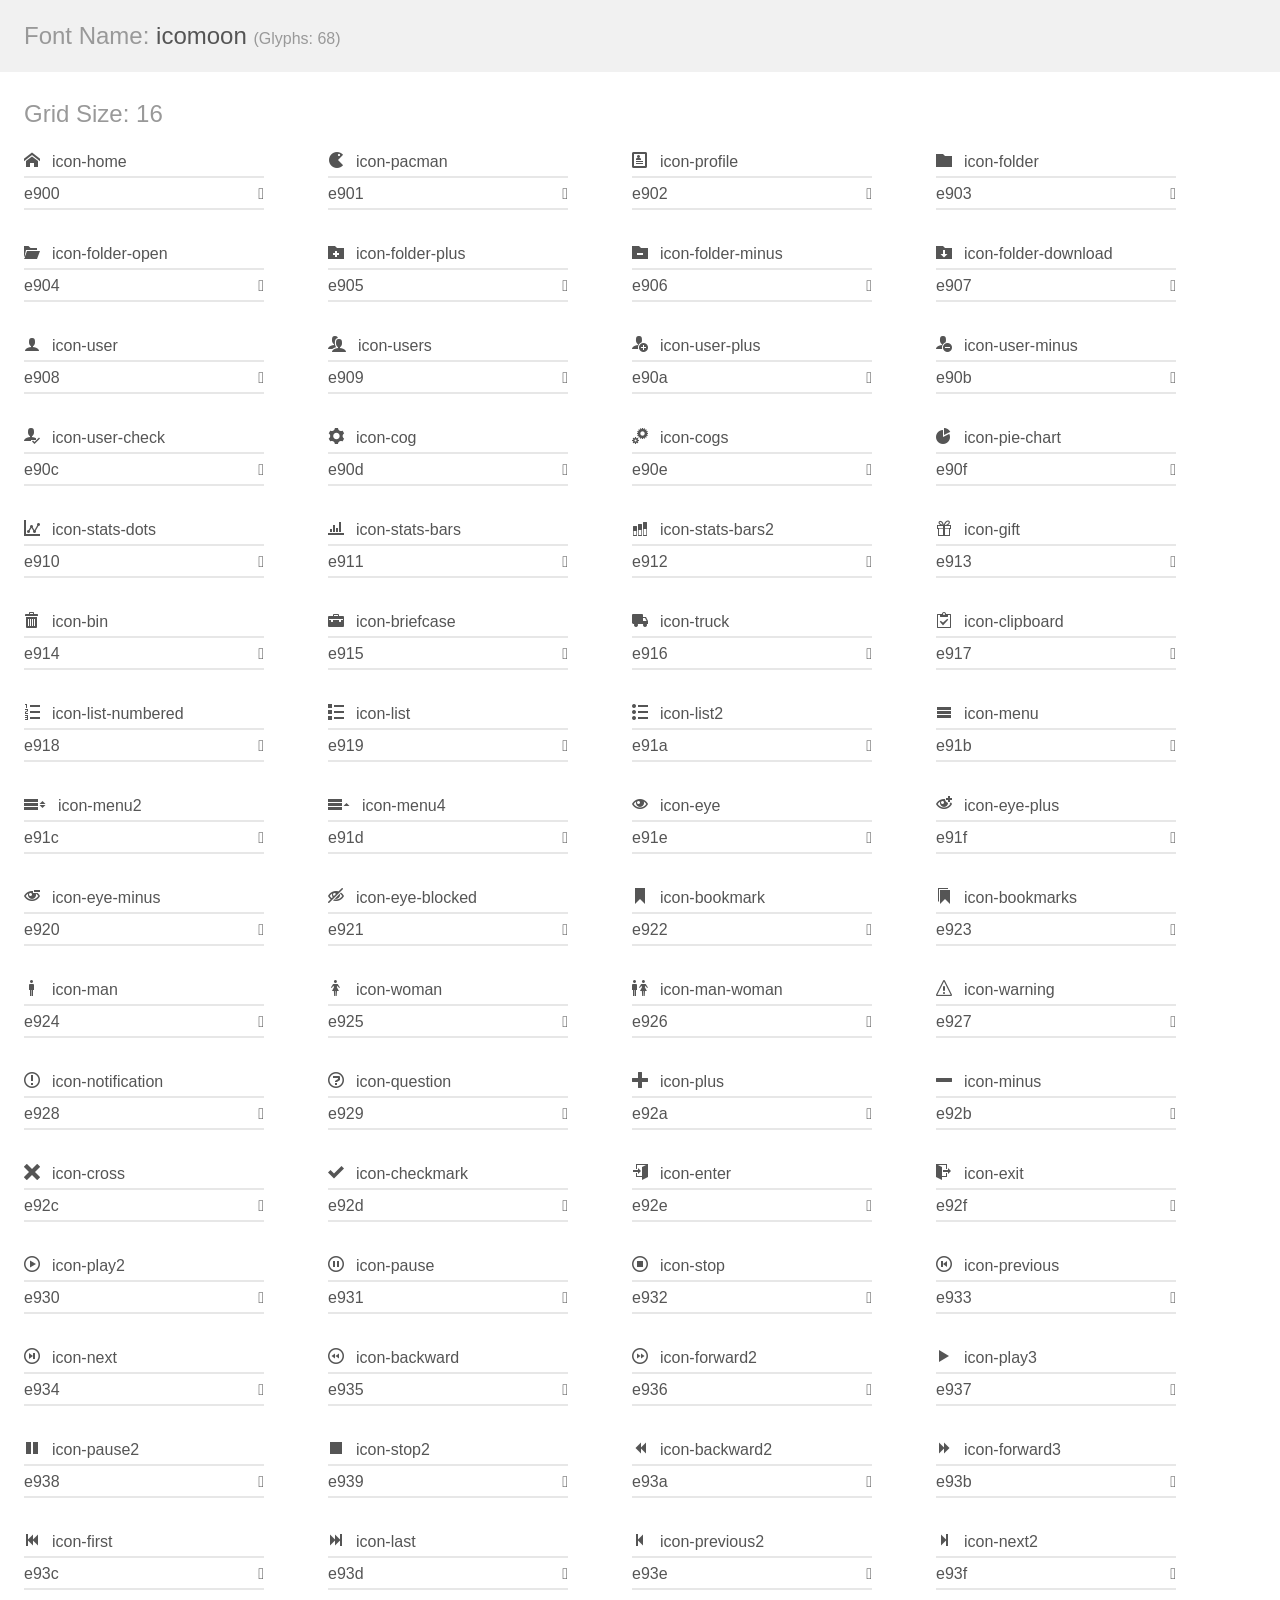
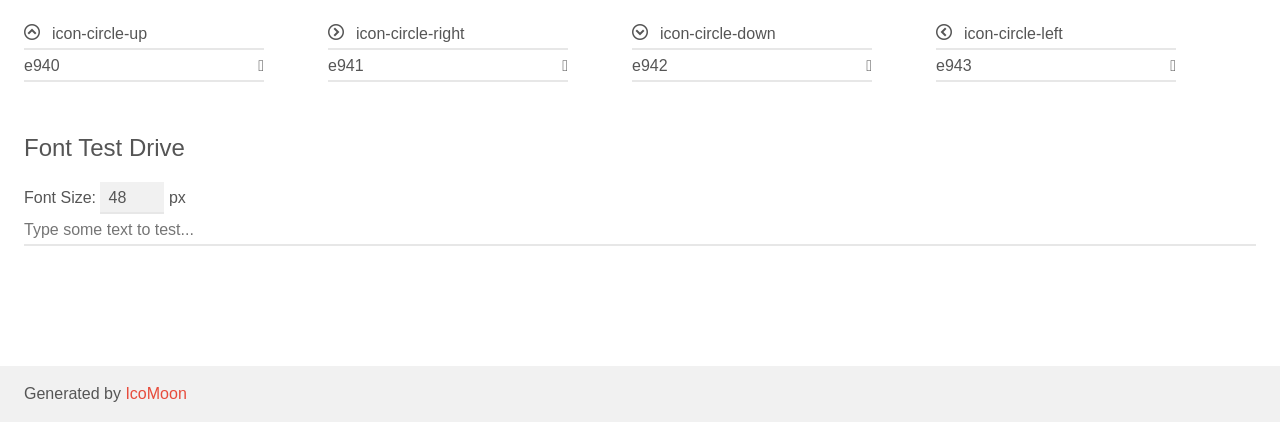
<file: GUIA03_POO2_AlvinBaires/src/main/webapp/assets/icono/demo.html>
<!doctype html>
<html>
<head>
    <meta charset="utf-8">
    <title>IcoMoon Demo</title>
    <meta name="description" content="An Icon Font Generated By IcoMoon.io">
    <meta name="viewport" content="width=device-width, initial-scale=1">
    <link rel="stylesheet" href="demo-files/demo.css">
    <link rel="stylesheet" href="style.css"></head>
<body>
    <div class="bgc1 clearfix">
        <h1 class="mhmm mvm"><span class="fgc1">Font Name:</span> icomoon <small class="fgc1">(Glyphs:&nbsp;68)</small></h1>
    </div>
    <div class="clearfix mhl ptl">
        <h1 class="mvm mtn fgc1">Grid Size: 16</h1>
        <div class="glyph fs1">
            <div class="clearfix bshadow0 pbs">
                <span class="icon-home">
                
                </span>
                <span class="mls"> icon-home</span>
            </div>
            <fieldset class="fs0 size1of1 clearfix hidden-false">
                <input type="text" readonly value="e900" class="unit size1of2" />
                <input type="text" maxlength="1" readonly value="&#xe900;" class="unitRight size1of2 talign-right" />
            </fieldset>
            <div class="fs0 bshadow0 clearfix hidden-true">
                <span class="unit pvs fgc1">liga: </span>
                <input type="text" readonly value="home, house" class="liga unitRight" />
            </div>
        </div>
        <div class="glyph fs1">
            <div class="clearfix bshadow0 pbs">
                <span class="icon-pacman">
                
                </span>
                <span class="mls"> icon-pacman</span>
            </div>
            <fieldset class="fs0 size1of1 clearfix hidden-false">
                <input type="text" readonly value="e901" class="unit size1of2" />
                <input type="text" maxlength="1" readonly value="&#xe901;" class="unitRight size1of2 talign-right" />
            </fieldset>
            <div class="fs0 bshadow0 clearfix hidden-true">
                <span class="unit pvs fgc1">liga: </span>
                <input type="text" readonly value="pacman, game2" class="liga unitRight" />
            </div>
        </div>
        <div class="glyph fs1">
            <div class="clearfix bshadow0 pbs">
                <span class="icon-profile">
                
                </span>
                <span class="mls"> icon-profile</span>
            </div>
            <fieldset class="fs0 size1of1 clearfix hidden-false">
                <input type="text" readonly value="e902" class="unit size1of2" />
                <input type="text" maxlength="1" readonly value="&#xe902;" class="unitRight size1of2 talign-right" />
            </fieldset>
            <div class="fs0 bshadow0 clearfix hidden-true">
                <span class="unit pvs fgc1">liga: </span>
                <input type="text" readonly value="profile, file2" class="liga unitRight" />
            </div>
        </div>
        <div class="glyph fs1">
            <div class="clearfix bshadow0 pbs">
                <span class="icon-folder">
                
                </span>
                <span class="mls"> icon-folder</span>
            </div>
            <fieldset class="fs0 size1of1 clearfix hidden-false">
                <input type="text" readonly value="e903" class="unit size1of2" />
                <input type="text" maxlength="1" readonly value="&#xe903;" class="unitRight size1of2 talign-right" />
            </fieldset>
            <div class="fs0 bshadow0 clearfix hidden-true">
                <span class="unit pvs fgc1">liga: </span>
                <input type="text" readonly value="folder, directory" class="liga unitRight" />
            </div>
        </div>
        <div class="glyph fs1">
            <div class="clearfix bshadow0 pbs">
                <span class="icon-folder-open">
                
                </span>
                <span class="mls"> icon-folder-open</span>
            </div>
            <fieldset class="fs0 size1of1 clearfix hidden-false">
                <input type="text" readonly value="e904" class="unit size1of2" />
                <input type="text" maxlength="1" readonly value="&#xe904;" class="unitRight size1of2 talign-right" />
            </fieldset>
            <div class="fs0 bshadow0 clearfix hidden-true">
                <span class="unit pvs fgc1">liga: </span>
                <input type="text" readonly value="folder-open, directory2" class="liga unitRight" />
            </div>
        </div>
        <div class="glyph fs1">
            <div class="clearfix bshadow0 pbs">
                <span class="icon-folder-plus">
                
                </span>
                <span class="mls"> icon-folder-plus</span>
            </div>
            <fieldset class="fs0 size1of1 clearfix hidden-false">
                <input type="text" readonly value="e905" class="unit size1of2" />
                <input type="text" maxlength="1" readonly value="&#xe905;" class="unitRight size1of2 talign-right" />
            </fieldset>
            <div class="fs0 bshadow0 clearfix hidden-true">
                <span class="unit pvs fgc1">liga: </span>
                <input type="text" readonly value="folder-plus, directory3" class="liga unitRight" />
            </div>
        </div>
        <div class="glyph fs1">
            <div class="clearfix bshadow0 pbs">
                <span class="icon-folder-minus">
                
                </span>
                <span class="mls"> icon-folder-minus</span>
            </div>
            <fieldset class="fs0 size1of1 clearfix hidden-false">
                <input type="text" readonly value="e906" class="unit size1of2" />
                <input type="text" maxlength="1" readonly value="&#xe906;" class="unitRight size1of2 talign-right" />
            </fieldset>
            <div class="fs0 bshadow0 clearfix hidden-true">
                <span class="unit pvs fgc1">liga: </span>
                <input type="text" readonly value="folder-minus, directory4" class="liga unitRight" />
            </div>
        </div>
        <div class="glyph fs1">
            <div class="clearfix bshadow0 pbs">
                <span class="icon-folder-download">
                
                </span>
                <span class="mls"> icon-folder-download</span>
            </div>
            <fieldset class="fs0 size1of1 clearfix hidden-false">
                <input type="text" readonly value="e907" class="unit size1of2" />
                <input type="text" maxlength="1" readonly value="&#xe907;" class="unitRight size1of2 talign-right" />
            </fieldset>
            <div class="fs0 bshadow0 clearfix hidden-true">
                <span class="unit pvs fgc1">liga: </span>
                <input type="text" readonly value="folder-download, directory5" class="liga unitRight" />
            </div>
        </div>
        <div class="glyph fs1">
            <div class="clearfix bshadow0 pbs">
                <span class="icon-user">
                
                </span>
                <span class="mls"> icon-user</span>
            </div>
            <fieldset class="fs0 size1of1 clearfix hidden-false">
                <input type="text" readonly value="e908" class="unit size1of2" />
                <input type="text" maxlength="1" readonly value="&#xe908;" class="unitRight size1of2 talign-right" />
            </fieldset>
            <div class="fs0 bshadow0 clearfix hidden-true">
                <span class="unit pvs fgc1">liga: </span>
                <input type="text" readonly value="user, profile2" class="liga unitRight" />
            </div>
        </div>
        <div class="glyph fs1">
            <div class="clearfix bshadow0 pbs">
                <span class="icon-users">
                
                </span>
                <span class="mls"> icon-users</span>
            </div>
            <fieldset class="fs0 size1of1 clearfix hidden-false">
                <input type="text" readonly value="e909" class="unit size1of2" />
                <input type="text" maxlength="1" readonly value="&#xe909;" class="unitRight size1of2 talign-right" />
            </fieldset>
            <div class="fs0 bshadow0 clearfix hidden-true">
                <span class="unit pvs fgc1">liga: </span>
                <input type="text" readonly value="users, group" class="liga unitRight" />
            </div>
        </div>
        <div class="glyph fs1">
            <div class="clearfix bshadow0 pbs">
                <span class="icon-user-plus">
                
                </span>
                <span class="mls"> icon-user-plus</span>
            </div>
            <fieldset class="fs0 size1of1 clearfix hidden-false">
                <input type="text" readonly value="e90a" class="unit size1of2" />
                <input type="text" maxlength="1" readonly value="&#xe90a;" class="unitRight size1of2 talign-right" />
            </fieldset>
            <div class="fs0 bshadow0 clearfix hidden-true">
                <span class="unit pvs fgc1">liga: </span>
                <input type="text" readonly value="user-plus, user2" class="liga unitRight" />
            </div>
        </div>
        <div class="glyph fs1">
            <div class="clearfix bshadow0 pbs">
                <span class="icon-user-minus">
                
                </span>
                <span class="mls"> icon-user-minus</span>
            </div>
            <fieldset class="fs0 size1of1 clearfix hidden-false">
                <input type="text" readonly value="e90b" class="unit size1of2" />
                <input type="text" maxlength="1" readonly value="&#xe90b;" class="unitRight size1of2 talign-right" />
            </fieldset>
            <div class="fs0 bshadow0 clearfix hidden-true">
                <span class="unit pvs fgc1">liga: </span>
                <input type="text" readonly value="user-minus, user3" class="liga unitRight" />
            </div>
        </div>
        <div class="glyph fs1">
            <div class="clearfix bshadow0 pbs">
                <span class="icon-user-check">
                
                </span>
                <span class="mls"> icon-user-check</span>
            </div>
            <fieldset class="fs0 size1of1 clearfix hidden-false">
                <input type="text" readonly value="e90c" class="unit size1of2" />
                <input type="text" maxlength="1" readonly value="&#xe90c;" class="unitRight size1of2 talign-right" />
            </fieldset>
            <div class="fs0 bshadow0 clearfix hidden-true">
                <span class="unit pvs fgc1">liga: </span>
                <input type="text" readonly value="user-check, user4" class="liga unitRight" />
            </div>
        </div>
        <div class="glyph fs1">
            <div class="clearfix bshadow0 pbs">
                <span class="icon-cog">
                
                </span>
                <span class="mls"> icon-cog</span>
            </div>
            <fieldset class="fs0 size1of1 clearfix hidden-false">
                <input type="text" readonly value="e90d" class="unit size1of2" />
                <input type="text" maxlength="1" readonly value="&#xe90d;" class="unitRight size1of2 talign-right" />
            </fieldset>
            <div class="fs0 bshadow0 clearfix hidden-true">
                <span class="unit pvs fgc1">liga: </span>
                <input type="text" readonly value="cog, gear" class="liga unitRight" />
            </div>
        </div>
        <div class="glyph fs1">
            <div class="clearfix bshadow0 pbs">
                <span class="icon-cogs">
                
                </span>
                <span class="mls"> icon-cogs</span>
            </div>
            <fieldset class="fs0 size1of1 clearfix hidden-false">
                <input type="text" readonly value="e90e" class="unit size1of2" />
                <input type="text" maxlength="1" readonly value="&#xe90e;" class="unitRight size1of2 talign-right" />
            </fieldset>
            <div class="fs0 bshadow0 clearfix hidden-true">
                <span class="unit pvs fgc1">liga: </span>
                <input type="text" readonly value="cogs, gears" class="liga unitRight" />
            </div>
        </div>
        <div class="glyph fs1">
            <div class="clearfix bshadow0 pbs">
                <span class="icon-pie-chart">
                
                </span>
                <span class="mls"> icon-pie-chart</span>
            </div>
            <fieldset class="fs0 size1of1 clearfix hidden-false">
                <input type="text" readonly value="e90f" class="unit size1of2" />
                <input type="text" maxlength="1" readonly value="&#xe90f;" class="unitRight size1of2 talign-right" />
            </fieldset>
            <div class="fs0 bshadow0 clearfix hidden-true">
                <span class="unit pvs fgc1">liga: </span>
                <input type="text" readonly value="pie-chart, stats" class="liga unitRight" />
            </div>
        </div>
        <div class="glyph fs1">
            <div class="clearfix bshadow0 pbs">
                <span class="icon-stats-dots">
                
                </span>
                <span class="mls"> icon-stats-dots</span>
            </div>
            <fieldset class="fs0 size1of1 clearfix hidden-false">
                <input type="text" readonly value="e910" class="unit size1of2" />
                <input type="text" maxlength="1" readonly value="&#xe910;" class="unitRight size1of2 talign-right" />
            </fieldset>
            <div class="fs0 bshadow0 clearfix hidden-true">
                <span class="unit pvs fgc1">liga: </span>
                <input type="text" readonly value="stats-dots, stats2" class="liga unitRight" />
            </div>
        </div>
        <div class="glyph fs1">
            <div class="clearfix bshadow0 pbs">
                <span class="icon-stats-bars">
                
                </span>
                <span class="mls"> icon-stats-bars</span>
            </div>
            <fieldset class="fs0 size1of1 clearfix hidden-false">
                <input type="text" readonly value="e911" class="unit size1of2" />
                <input type="text" maxlength="1" readonly value="&#xe911;" class="unitRight size1of2 talign-right" />
            </fieldset>
            <div class="fs0 bshadow0 clearfix hidden-true">
                <span class="unit pvs fgc1">liga: </span>
                <input type="text" readonly value="stats-bars, stats3" class="liga unitRight" />
            </div>
        </div>
        <div class="glyph fs1">
            <div class="clearfix bshadow0 pbs">
                <span class="icon-stats-bars2">
                
                </span>
                <span class="mls"> icon-stats-bars2</span>
            </div>
            <fieldset class="fs0 size1of1 clearfix hidden-false">
                <input type="text" readonly value="e912" class="unit size1of2" />
                <input type="text" maxlength="1" readonly value="&#xe912;" class="unitRight size1of2 talign-right" />
            </fieldset>
            <div class="fs0 bshadow0 clearfix hidden-true">
                <span class="unit pvs fgc1">liga: </span>
                <input type="text" readonly value="stats-bars2, stats4" class="liga unitRight" />
            </div>
        </div>
        <div class="glyph fs1">
            <div class="clearfix bshadow0 pbs">
                <span class="icon-gift">
                
                </span>
                <span class="mls"> icon-gift</span>
            </div>
            <fieldset class="fs0 size1of1 clearfix hidden-false">
                <input type="text" readonly value="e913" class="unit size1of2" />
                <input type="text" maxlength="1" readonly value="&#xe913;" class="unitRight size1of2 talign-right" />
            </fieldset>
            <div class="fs0 bshadow0 clearfix hidden-true">
                <span class="unit pvs fgc1">liga: </span>
                <input type="text" readonly value="gift, present" class="liga unitRight" />
            </div>
        </div>
        <div class="glyph fs1">
            <div class="clearfix bshadow0 pbs">
                <span class="icon-bin">
                
                </span>
                <span class="mls"> icon-bin</span>
            </div>
            <fieldset class="fs0 size1of1 clearfix hidden-false">
                <input type="text" readonly value="e914" class="unit size1of2" />
                <input type="text" maxlength="1" readonly value="&#xe914;" class="unitRight size1of2 talign-right" />
            </fieldset>
            <div class="fs0 bshadow0 clearfix hidden-true">
                <span class="unit pvs fgc1">liga: </span>
                <input type="text" readonly value="bin, trashcan" class="liga unitRight" />
            </div>
        </div>
        <div class="glyph fs1">
            <div class="clearfix bshadow0 pbs">
                <span class="icon-briefcase">
                
                </span>
                <span class="mls"> icon-briefcase</span>
            </div>
            <fieldset class="fs0 size1of1 clearfix hidden-false">
                <input type="text" readonly value="e915" class="unit size1of2" />
                <input type="text" maxlength="1" readonly value="&#xe915;" class="unitRight size1of2 talign-right" />
            </fieldset>
            <div class="fs0 bshadow0 clearfix hidden-true">
                <span class="unit pvs fgc1">liga: </span>
                <input type="text" readonly value="briefcase, portfolio" class="liga unitRight" />
            </div>
        </div>
        <div class="glyph fs1">
            <div class="clearfix bshadow0 pbs">
                <span class="icon-truck">
                
                </span>
                <span class="mls"> icon-truck</span>
            </div>
            <fieldset class="fs0 size1of1 clearfix hidden-false">
                <input type="text" readonly value="e916" class="unit size1of2" />
                <input type="text" maxlength="1" readonly value="&#xe916;" class="unitRight size1of2 talign-right" />
            </fieldset>
            <div class="fs0 bshadow0 clearfix hidden-true">
                <span class="unit pvs fgc1">liga: </span>
                <input type="text" readonly value="truck, transit" class="liga unitRight" />
            </div>
        </div>
        <div class="glyph fs1">
            <div class="clearfix bshadow0 pbs">
                <span class="icon-clipboard">
                
                </span>
                <span class="mls"> icon-clipboard</span>
            </div>
            <fieldset class="fs0 size1of1 clearfix hidden-false">
                <input type="text" readonly value="e917" class="unit size1of2" />
                <input type="text" maxlength="1" readonly value="&#xe917;" class="unitRight size1of2 talign-right" />
            </fieldset>
            <div class="fs0 bshadow0 clearfix hidden-true">
                <span class="unit pvs fgc1">liga: </span>
                <input type="text" readonly value="clipboard, board" class="liga unitRight" />
            </div>
        </div>
        <div class="glyph fs1">
            <div class="clearfix bshadow0 pbs">
                <span class="icon-list-numbered">
                
                </span>
                <span class="mls"> icon-list-numbered</span>
            </div>
            <fieldset class="fs0 size1of1 clearfix hidden-false">
                <input type="text" readonly value="e918" class="unit size1of2" />
                <input type="text" maxlength="1" readonly value="&#xe918;" class="unitRight size1of2 talign-right" />
            </fieldset>
            <div class="fs0 bshadow0 clearfix hidden-true">
                <span class="unit pvs fgc1">liga: </span>
                <input type="text" readonly value="list-numbered, options" class="liga unitRight" />
            </div>
        </div>
        <div class="glyph fs1">
            <div class="clearfix bshadow0 pbs">
                <span class="icon-list">
                
                </span>
                <span class="mls"> icon-list</span>
            </div>
            <fieldset class="fs0 size1of1 clearfix hidden-false">
                <input type="text" readonly value="e919" class="unit size1of2" />
                <input type="text" maxlength="1" readonly value="&#xe919;" class="unitRight size1of2 talign-right" />
            </fieldset>
            <div class="fs0 bshadow0 clearfix hidden-true">
                <span class="unit pvs fgc1">liga: </span>
                <input type="text" readonly value="list, todo" class="liga unitRight" />
            </div>
        </div>
        <div class="glyph fs1">
            <div class="clearfix bshadow0 pbs">
                <span class="icon-list2">
                
                </span>
                <span class="mls"> icon-list2</span>
            </div>
            <fieldset class="fs0 size1of1 clearfix hidden-false">
                <input type="text" readonly value="e91a" class="unit size1of2" />
                <input type="text" maxlength="1" readonly value="&#xe91a;" class="unitRight size1of2 talign-right" />
            </fieldset>
            <div class="fs0 bshadow0 clearfix hidden-true">
                <span class="unit pvs fgc1">liga: </span>
                <input type="text" readonly value="list2, todo2" class="liga unitRight" />
            </div>
        </div>
        <div class="glyph fs1">
            <div class="clearfix bshadow0 pbs">
                <span class="icon-menu">
                
                </span>
                <span class="mls"> icon-menu</span>
            </div>
            <fieldset class="fs0 size1of1 clearfix hidden-false">
                <input type="text" readonly value="e91b" class="unit size1of2" />
                <input type="text" maxlength="1" readonly value="&#xe91b;" class="unitRight size1of2 talign-right" />
            </fieldset>
            <div class="fs0 bshadow0 clearfix hidden-true">
                <span class="unit pvs fgc1">liga: </span>
                <input type="text" readonly value="menu, list3" class="liga unitRight" />
            </div>
        </div>
        <div class="glyph fs1">
            <div class="clearfix bshadow0 pbs">
                <span class="icon-menu2">
                
                </span>
                <span class="mls"> icon-menu2</span>
            </div>
            <fieldset class="fs0 size1of1 clearfix hidden-false">
                <input type="text" readonly value="e91c" class="unit size1of2" />
                <input type="text" maxlength="1" readonly value="&#xe91c;" class="unitRight size1of2 talign-right" />
            </fieldset>
            <div class="fs0 bshadow0 clearfix hidden-true">
                <span class="unit pvs fgc1">liga: </span>
                <input type="text" readonly value="menu2, options2" class="liga unitRight" />
            </div>
        </div>
        <div class="glyph fs1">
            <div class="clearfix bshadow0 pbs">
                <span class="icon-menu4">
                
                </span>
                <span class="mls"> icon-menu4</span>
            </div>
            <fieldset class="fs0 size1of1 clearfix hidden-false">
                <input type="text" readonly value="e91d" class="unit size1of2" />
                <input type="text" maxlength="1" readonly value="&#xe91d;" class="unitRight size1of2 talign-right" />
            </fieldset>
            <div class="fs0 bshadow0 clearfix hidden-true">
                <span class="unit pvs fgc1">liga: </span>
                <input type="text" readonly value="menu4, options4" class="liga unitRight" />
            </div>
        </div>
        <div class="glyph fs1">
            <div class="clearfix bshadow0 pbs">
                <span class="icon-eye">
                
                </span>
                <span class="mls"> icon-eye</span>
            </div>
            <fieldset class="fs0 size1of1 clearfix hidden-false">
                <input type="text" readonly value="e91e" class="unit size1of2" />
                <input type="text" maxlength="1" readonly value="&#xe91e;" class="unitRight size1of2 talign-right" />
            </fieldset>
            <div class="fs0 bshadow0 clearfix hidden-true">
                <span class="unit pvs fgc1">liga: </span>
                <input type="text" readonly value="eye, views" class="liga unitRight" />
            </div>
        </div>
        <div class="glyph fs1">
            <div class="clearfix bshadow0 pbs">
                <span class="icon-eye-plus">
                
                </span>
                <span class="mls"> icon-eye-plus</span>
            </div>
            <fieldset class="fs0 size1of1 clearfix hidden-false">
                <input type="text" readonly value="e91f" class="unit size1of2" />
                <input type="text" maxlength="1" readonly value="&#xe91f;" class="unitRight size1of2 talign-right" />
            </fieldset>
            <div class="fs0 bshadow0 clearfix hidden-true">
                <span class="unit pvs fgc1">liga: </span>
                <input type="text" readonly value="eye-plus, views2" class="liga unitRight" />
            </div>
        </div>
        <div class="glyph fs1">
            <div class="clearfix bshadow0 pbs">
                <span class="icon-eye-minus">
                
                </span>
                <span class="mls"> icon-eye-minus</span>
            </div>
            <fieldset class="fs0 size1of1 clearfix hidden-false">
                <input type="text" readonly value="e920" class="unit size1of2" />
                <input type="text" maxlength="1" readonly value="&#xe920;" class="unitRight size1of2 talign-right" />
            </fieldset>
            <div class="fs0 bshadow0 clearfix hidden-true">
                <span class="unit pvs fgc1">liga: </span>
                <input type="text" readonly value="eye-minus, views3" class="liga unitRight" />
            </div>
        </div>
        <div class="glyph fs1">
            <div class="clearfix bshadow0 pbs">
                <span class="icon-eye-blocked">
                
                </span>
                <span class="mls"> icon-eye-blocked</span>
            </div>
            <fieldset class="fs0 size1of1 clearfix hidden-false">
                <input type="text" readonly value="e921" class="unit size1of2" />
                <input type="text" maxlength="1" readonly value="&#xe921;" class="unitRight size1of2 talign-right" />
            </fieldset>
            <div class="fs0 bshadow0 clearfix hidden-true">
                <span class="unit pvs fgc1">liga: </span>
                <input type="text" readonly value="eye-blocked, views4" class="liga unitRight" />
            </div>
        </div>
        <div class="glyph fs1">
            <div class="clearfix bshadow0 pbs">
                <span class="icon-bookmark">
                
                </span>
                <span class="mls"> icon-bookmark</span>
            </div>
            <fieldset class="fs0 size1of1 clearfix hidden-false">
                <input type="text" readonly value="e922" class="unit size1of2" />
                <input type="text" maxlength="1" readonly value="&#xe922;" class="unitRight size1of2 talign-right" />
            </fieldset>
            <div class="fs0 bshadow0 clearfix hidden-true">
                <span class="unit pvs fgc1">liga: </span>
                <input type="text" readonly value="bookmark, ribbon" class="liga unitRight" />
            </div>
        </div>
        <div class="glyph fs1">
            <div class="clearfix bshadow0 pbs">
                <span class="icon-bookmarks">
                
                </span>
                <span class="mls"> icon-bookmarks</span>
            </div>
            <fieldset class="fs0 size1of1 clearfix hidden-false">
                <input type="text" readonly value="e923" class="unit size1of2" />
                <input type="text" maxlength="1" readonly value="&#xe923;" class="unitRight size1of2 talign-right" />
            </fieldset>
            <div class="fs0 bshadow0 clearfix hidden-true">
                <span class="unit pvs fgc1">liga: </span>
                <input type="text" readonly value="bookmarks, ribbons" class="liga unitRight" />
            </div>
        </div>
        <div class="glyph fs1">
            <div class="clearfix bshadow0 pbs">
                <span class="icon-man">
                
                </span>
                <span class="mls"> icon-man</span>
            </div>
            <fieldset class="fs0 size1of1 clearfix hidden-false">
                <input type="text" readonly value="e924" class="unit size1of2" />
                <input type="text" maxlength="1" readonly value="&#xe924;" class="unitRight size1of2 talign-right" />
            </fieldset>
            <div class="fs0 bshadow0 clearfix hidden-true">
                <span class="unit pvs fgc1">liga: </span>
                <input type="text" readonly value="man, male" class="liga unitRight" />
            </div>
        </div>
        <div class="glyph fs1">
            <div class="clearfix bshadow0 pbs">
                <span class="icon-woman">
                
                </span>
                <span class="mls"> icon-woman</span>
            </div>
            <fieldset class="fs0 size1of1 clearfix hidden-false">
                <input type="text" readonly value="e925" class="unit size1of2" />
                <input type="text" maxlength="1" readonly value="&#xe925;" class="unitRight size1of2 talign-right" />
            </fieldset>
            <div class="fs0 bshadow0 clearfix hidden-true">
                <span class="unit pvs fgc1">liga: </span>
                <input type="text" readonly value="woman, female" class="liga unitRight" />
            </div>
        </div>
        <div class="glyph fs1">
            <div class="clearfix bshadow0 pbs">
                <span class="icon-man-woman">
                
                </span>
                <span class="mls"> icon-man-woman</span>
            </div>
            <fieldset class="fs0 size1of1 clearfix hidden-false">
                <input type="text" readonly value="e926" class="unit size1of2" />
                <input type="text" maxlength="1" readonly value="&#xe926;" class="unitRight size1of2 talign-right" />
            </fieldset>
            <div class="fs0 bshadow0 clearfix hidden-true">
                <span class="unit pvs fgc1">liga: </span>
                <input type="text" readonly value="man-woman, toilet" class="liga unitRight" />
            </div>
        </div>
        <div class="glyph fs1">
            <div class="clearfix bshadow0 pbs">
                <span class="icon-warning">
                
                </span>
                <span class="mls"> icon-warning</span>
            </div>
            <fieldset class="fs0 size1of1 clearfix hidden-false">
                <input type="text" readonly value="e927" class="unit size1of2" />
                <input type="text" maxlength="1" readonly value="&#xe927;" class="unitRight size1of2 talign-right" />
            </fieldset>
            <div class="fs0 bshadow0 clearfix hidden-true">
                <span class="unit pvs fgc1">liga: </span>
                <input type="text" readonly value="warning, sign" class="liga unitRight" />
            </div>
        </div>
        <div class="glyph fs1">
            <div class="clearfix bshadow0 pbs">
                <span class="icon-notification">
                
                </span>
                <span class="mls"> icon-notification</span>
            </div>
            <fieldset class="fs0 size1of1 clearfix hidden-false">
                <input type="text" readonly value="e928" class="unit size1of2" />
                <input type="text" maxlength="1" readonly value="&#xe928;" class="unitRight size1of2 talign-right" />
            </fieldset>
            <div class="fs0 bshadow0 clearfix hidden-true">
                <span class="unit pvs fgc1">liga: </span>
                <input type="text" readonly value="notification, warning2" class="liga unitRight" />
            </div>
        </div>
        <div class="glyph fs1">
            <div class="clearfix bshadow0 pbs">
                <span class="icon-question">
                
                </span>
                <span class="mls"> icon-question</span>
            </div>
            <fieldset class="fs0 size1of1 clearfix hidden-false">
                <input type="text" readonly value="e929" class="unit size1of2" />
                <input type="text" maxlength="1" readonly value="&#xe929;" class="unitRight size1of2 talign-right" />
            </fieldset>
            <div class="fs0 bshadow0 clearfix hidden-true">
                <span class="unit pvs fgc1">liga: </span>
                <input type="text" readonly value="question, help" class="liga unitRight" />
            </div>
        </div>
        <div class="glyph fs1">
            <div class="clearfix bshadow0 pbs">
                <span class="icon-plus">
                
                </span>
                <span class="mls"> icon-plus</span>
            </div>
            <fieldset class="fs0 size1of1 clearfix hidden-false">
                <input type="text" readonly value="e92a" class="unit size1of2" />
                <input type="text" maxlength="1" readonly value="&#xe92a;" class="unitRight size1of2 talign-right" />
            </fieldset>
            <div class="fs0 bshadow0 clearfix hidden-true">
                <span class="unit pvs fgc1">liga: </span>
                <input type="text" readonly value="plus, add" class="liga unitRight" />
            </div>
        </div>
        <div class="glyph fs1">
            <div class="clearfix bshadow0 pbs">
                <span class="icon-minus">
                
                </span>
                <span class="mls"> icon-minus</span>
            </div>
            <fieldset class="fs0 size1of1 clearfix hidden-false">
                <input type="text" readonly value="e92b" class="unit size1of2" />
                <input type="text" maxlength="1" readonly value="&#xe92b;" class="unitRight size1of2 talign-right" />
            </fieldset>
            <div class="fs0 bshadow0 clearfix hidden-true">
                <span class="unit pvs fgc1">liga: </span>
                <input type="text" readonly value="minus, subtract" class="liga unitRight" />
            </div>
        </div>
        <div class="glyph fs1">
            <div class="clearfix bshadow0 pbs">
                <span class="icon-cross">
                
                </span>
                <span class="mls"> icon-cross</span>
            </div>
            <fieldset class="fs0 size1of1 clearfix hidden-false">
                <input type="text" readonly value="e92c" class="unit size1of2" />
                <input type="text" maxlength="1" readonly value="&#xe92c;" class="unitRight size1of2 talign-right" />
            </fieldset>
            <div class="fs0 bshadow0 clearfix hidden-true">
                <span class="unit pvs fgc1">liga: </span>
                <input type="text" readonly value="cross, cancel" class="liga unitRight" />
            </div>
        </div>
        <div class="glyph fs1">
            <div class="clearfix bshadow0 pbs">
                <span class="icon-checkmark">
                
                </span>
                <span class="mls"> icon-checkmark</span>
            </div>
            <fieldset class="fs0 size1of1 clearfix hidden-false">
                <input type="text" readonly value="e92d" class="unit size1of2" />
                <input type="text" maxlength="1" readonly value="&#xe92d;" class="unitRight size1of2 talign-right" />
            </fieldset>
            <div class="fs0 bshadow0 clearfix hidden-true">
                <span class="unit pvs fgc1">liga: </span>
                <input type="text" readonly value="checkmark, tick" class="liga unitRight" />
            </div>
        </div>
        <div class="glyph fs1">
            <div class="clearfix bshadow0 pbs">
                <span class="icon-enter">
                
                </span>
                <span class="mls"> icon-enter</span>
            </div>
            <fieldset class="fs0 size1of1 clearfix hidden-false">
                <input type="text" readonly value="e92e" class="unit size1of2" />
                <input type="text" maxlength="1" readonly value="&#xe92e;" class="unitRight size1of2 talign-right" />
            </fieldset>
            <div class="fs0 bshadow0 clearfix hidden-true">
                <span class="unit pvs fgc1">liga: </span>
                <input type="text" readonly value="enter, signin" class="liga unitRight" />
            </div>
        </div>
        <div class="glyph fs1">
            <div class="clearfix bshadow0 pbs">
                <span class="icon-exit">
                
                </span>
                <span class="mls"> icon-exit</span>
            </div>
            <fieldset class="fs0 size1of1 clearfix hidden-false">
                <input type="text" readonly value="e92f" class="unit size1of2" />
                <input type="text" maxlength="1" readonly value="&#xe92f;" class="unitRight size1of2 talign-right" />
            </fieldset>
            <div class="fs0 bshadow0 clearfix hidden-true">
                <span class="unit pvs fgc1">liga: </span>
                <input type="text" readonly value="exit, signout" class="liga unitRight" />
            </div>
        </div>
        <div class="glyph fs1">
            <div class="clearfix bshadow0 pbs">
                <span class="icon-play2">
                
                </span>
                <span class="mls"> icon-play2</span>
            </div>
            <fieldset class="fs0 size1of1 clearfix hidden-false">
                <input type="text" readonly value="e930" class="unit size1of2" />
                <input type="text" maxlength="1" readonly value="&#xe930;" class="unitRight size1of2 talign-right" />
            </fieldset>
            <div class="fs0 bshadow0 clearfix hidden-true">
                <span class="unit pvs fgc1">liga: </span>
                <input type="text" readonly value="play2, player" class="liga unitRight" />
            </div>
        </div>
        <div class="glyph fs1">
            <div class="clearfix bshadow0 pbs">
                <span class="icon-pause">
                
                </span>
                <span class="mls"> icon-pause</span>
            </div>
            <fieldset class="fs0 size1of1 clearfix hidden-false">
                <input type="text" readonly value="e931" class="unit size1of2" />
                <input type="text" maxlength="1" readonly value="&#xe931;" class="unitRight size1of2 talign-right" />
            </fieldset>
            <div class="fs0 bshadow0 clearfix hidden-true">
                <span class="unit pvs fgc1">liga: </span>
                <input type="text" readonly value="pause, player2" class="liga unitRight" />
            </div>
        </div>
        <div class="glyph fs1">
            <div class="clearfix bshadow0 pbs">
                <span class="icon-stop">
                
                </span>
                <span class="mls"> icon-stop</span>
            </div>
            <fieldset class="fs0 size1of1 clearfix hidden-false">
                <input type="text" readonly value="e932" class="unit size1of2" />
                <input type="text" maxlength="1" readonly value="&#xe932;" class="unitRight size1of2 talign-right" />
            </fieldset>
            <div class="fs0 bshadow0 clearfix hidden-true">
                <span class="unit pvs fgc1">liga: </span>
                <input type="text" readonly value="stop, player3" class="liga unitRight" />
            </div>
        </div>
        <div class="glyph fs1">
            <div class="clearfix bshadow0 pbs">
                <span class="icon-previous">
                
                </span>
                <span class="mls"> icon-previous</span>
            </div>
            <fieldset class="fs0 size1of1 clearfix hidden-false">
                <input type="text" readonly value="e933" class="unit size1of2" />
                <input type="text" maxlength="1" readonly value="&#xe933;" class="unitRight size1of2 talign-right" />
            </fieldset>
            <div class="fs0 bshadow0 clearfix hidden-true">
                <span class="unit pvs fgc1">liga: </span>
                <input type="text" readonly value="previous, player4" class="liga unitRight" />
            </div>
        </div>
        <div class="glyph fs1">
            <div class="clearfix bshadow0 pbs">
                <span class="icon-next">
                
                </span>
                <span class="mls"> icon-next</span>
            </div>
            <fieldset class="fs0 size1of1 clearfix hidden-false">
                <input type="text" readonly value="e934" class="unit size1of2" />
                <input type="text" maxlength="1" readonly value="&#xe934;" class="unitRight size1of2 talign-right" />
            </fieldset>
            <div class="fs0 bshadow0 clearfix hidden-true">
                <span class="unit pvs fgc1">liga: </span>
                <input type="text" readonly value="next, player5" class="liga unitRight" />
            </div>
        </div>
        <div class="glyph fs1">
            <div class="clearfix bshadow0 pbs">
                <span class="icon-backward">
                
                </span>
                <span class="mls"> icon-backward</span>
            </div>
            <fieldset class="fs0 size1of1 clearfix hidden-false">
                <input type="text" readonly value="e935" class="unit size1of2" />
                <input type="text" maxlength="1" readonly value="&#xe935;" class="unitRight size1of2 talign-right" />
            </fieldset>
            <div class="fs0 bshadow0 clearfix hidden-true">
                <span class="unit pvs fgc1">liga: </span>
                <input type="text" readonly value="backward, player6" class="liga unitRight" />
            </div>
        </div>
        <div class="glyph fs1">
            <div class="clearfix bshadow0 pbs">
                <span class="icon-forward2">
                
                </span>
                <span class="mls"> icon-forward2</span>
            </div>
            <fieldset class="fs0 size1of1 clearfix hidden-false">
                <input type="text" readonly value="e936" class="unit size1of2" />
                <input type="text" maxlength="1" readonly value="&#xe936;" class="unitRight size1of2 talign-right" />
            </fieldset>
            <div class="fs0 bshadow0 clearfix hidden-true">
                <span class="unit pvs fgc1">liga: </span>
                <input type="text" readonly value="forward2, player7" class="liga unitRight" />
            </div>
        </div>
        <div class="glyph fs1">
            <div class="clearfix bshadow0 pbs">
                <span class="icon-play3">
                
                </span>
                <span class="mls"> icon-play3</span>
            </div>
            <fieldset class="fs0 size1of1 clearfix hidden-false">
                <input type="text" readonly value="e937" class="unit size1of2" />
                <input type="text" maxlength="1" readonly value="&#xe937;" class="unitRight size1of2 talign-right" />
            </fieldset>
            <div class="fs0 bshadow0 clearfix hidden-true">
                <span class="unit pvs fgc1">liga: </span>
                <input type="text" readonly value="play3, player8" class="liga unitRight" />
            </div>
        </div>
        <div class="glyph fs1">
            <div class="clearfix bshadow0 pbs">
                <span class="icon-pause2">
                
                </span>
                <span class="mls"> icon-pause2</span>
            </div>
            <fieldset class="fs0 size1of1 clearfix hidden-false">
                <input type="text" readonly value="e938" class="unit size1of2" />
                <input type="text" maxlength="1" readonly value="&#xe938;" class="unitRight size1of2 talign-right" />
            </fieldset>
            <div class="fs0 bshadow0 clearfix hidden-true">
                <span class="unit pvs fgc1">liga: </span>
                <input type="text" readonly value="pause2, player9" class="liga unitRight" />
            </div>
        </div>
        <div class="glyph fs1">
            <div class="clearfix bshadow0 pbs">
                <span class="icon-stop2">
                
                </span>
                <span class="mls"> icon-stop2</span>
            </div>
            <fieldset class="fs0 size1of1 clearfix hidden-false">
                <input type="text" readonly value="e939" class="unit size1of2" />
                <input type="text" maxlength="1" readonly value="&#xe939;" class="unitRight size1of2 talign-right" />
            </fieldset>
            <div class="fs0 bshadow0 clearfix hidden-true">
                <span class="unit pvs fgc1">liga: </span>
                <input type="text" readonly value="stop2, player10" class="liga unitRight" />
            </div>
        </div>
        <div class="glyph fs1">
            <div class="clearfix bshadow0 pbs">
                <span class="icon-backward2">
                
                </span>
                <span class="mls"> icon-backward2</span>
            </div>
            <fieldset class="fs0 size1of1 clearfix hidden-false">
                <input type="text" readonly value="e93a" class="unit size1of2" />
                <input type="text" maxlength="1" readonly value="&#xe93a;" class="unitRight size1of2 talign-right" />
            </fieldset>
            <div class="fs0 bshadow0 clearfix hidden-true">
                <span class="unit pvs fgc1">liga: </span>
                <input type="text" readonly value="backward2, player11" class="liga unitRight" />
            </div>
        </div>
        <div class="glyph fs1">
            <div class="clearfix bshadow0 pbs">
                <span class="icon-forward3">
                
                </span>
                <span class="mls"> icon-forward3</span>
            </div>
            <fieldset class="fs0 size1of1 clearfix hidden-false">
                <input type="text" readonly value="e93b" class="unit size1of2" />
                <input type="text" maxlength="1" readonly value="&#xe93b;" class="unitRight size1of2 talign-right" />
            </fieldset>
            <div class="fs0 bshadow0 clearfix hidden-true">
                <span class="unit pvs fgc1">liga: </span>
                <input type="text" readonly value="forward3, player12" class="liga unitRight" />
            </div>
        </div>
        <div class="glyph fs1">
            <div class="clearfix bshadow0 pbs">
                <span class="icon-first">
                
                </span>
                <span class="mls"> icon-first</span>
            </div>
            <fieldset class="fs0 size1of1 clearfix hidden-false">
                <input type="text" readonly value="e93c" class="unit size1of2" />
                <input type="text" maxlength="1" readonly value="&#xe93c;" class="unitRight size1of2 talign-right" />
            </fieldset>
            <div class="fs0 bshadow0 clearfix hidden-true">
                <span class="unit pvs fgc1">liga: </span>
                <input type="text" readonly value="first, player13" class="liga unitRight" />
            </div>
        </div>
        <div class="glyph fs1">
            <div class="clearfix bshadow0 pbs">
                <span class="icon-last">
                
                </span>
                <span class="mls"> icon-last</span>
            </div>
            <fieldset class="fs0 size1of1 clearfix hidden-false">
                <input type="text" readonly value="e93d" class="unit size1of2" />
                <input type="text" maxlength="1" readonly value="&#xe93d;" class="unitRight size1of2 talign-right" />
            </fieldset>
            <div class="fs0 bshadow0 clearfix hidden-true">
                <span class="unit pvs fgc1">liga: </span>
                <input type="text" readonly value="last, player14" class="liga unitRight" />
            </div>
        </div>
        <div class="glyph fs1">
            <div class="clearfix bshadow0 pbs">
                <span class="icon-previous2">
                
                </span>
                <span class="mls"> icon-previous2</span>
            </div>
            <fieldset class="fs0 size1of1 clearfix hidden-false">
                <input type="text" readonly value="e93e" class="unit size1of2" />
                <input type="text" maxlength="1" readonly value="&#xe93e;" class="unitRight size1of2 talign-right" />
            </fieldset>
            <div class="fs0 bshadow0 clearfix hidden-true">
                <span class="unit pvs fgc1">liga: </span>
                <input type="text" readonly value="previous2, player15" class="liga unitRight" />
            </div>
        </div>
        <div class="glyph fs1">
            <div class="clearfix bshadow0 pbs">
                <span class="icon-next2">
                
                </span>
                <span class="mls"> icon-next2</span>
            </div>
            <fieldset class="fs0 size1of1 clearfix hidden-false">
                <input type="text" readonly value="e93f" class="unit size1of2" />
                <input type="text" maxlength="1" readonly value="&#xe93f;" class="unitRight size1of2 talign-right" />
            </fieldset>
            <div class="fs0 bshadow0 clearfix hidden-true">
                <span class="unit pvs fgc1">liga: </span>
                <input type="text" readonly value="next2, player16" class="liga unitRight" />
            </div>
        </div>
        <div class="glyph fs1">
            <div class="clearfix bshadow0 pbs">
                <span class="icon-circle-up">
                
                </span>
                <span class="mls"> icon-circle-up</span>
            </div>
            <fieldset class="fs0 size1of1 clearfix hidden-false">
                <input type="text" readonly value="e940" class="unit size1of2" />
                <input type="text" maxlength="1" readonly value="&#xe940;" class="unitRight size1of2 talign-right" />
            </fieldset>
            <div class="fs0 bshadow0 clearfix hidden-true">
                <span class="unit pvs fgc1">liga: </span>
                <input type="text" readonly value="circle-up, up3" class="liga unitRight" />
            </div>
        </div>
        <div class="glyph fs1">
            <div class="clearfix bshadow0 pbs">
                <span class="icon-circle-right">
                
                </span>
                <span class="mls"> icon-circle-right</span>
            </div>
            <fieldset class="fs0 size1of1 clearfix hidden-false">
                <input type="text" readonly value="e941" class="unit size1of2" />
                <input type="text" maxlength="1" readonly value="&#xe941;" class="unitRight size1of2 talign-right" />
            </fieldset>
            <div class="fs0 bshadow0 clearfix hidden-true">
                <span class="unit pvs fgc1">liga: </span>
                <input type="text" readonly value="circle-right, right5" class="liga unitRight" />
            </div>
        </div>
        <div class="glyph fs1">
            <div class="clearfix bshadow0 pbs">
                <span class="icon-circle-down">
                
                </span>
                <span class="mls"> icon-circle-down</span>
            </div>
            <fieldset class="fs0 size1of1 clearfix hidden-false">
                <input type="text" readonly value="e942" class="unit size1of2" />
                <input type="text" maxlength="1" readonly value="&#xe942;" class="unitRight size1of2 talign-right" />
            </fieldset>
            <div class="fs0 bshadow0 clearfix hidden-true">
                <span class="unit pvs fgc1">liga: </span>
                <input type="text" readonly value="circle-down, down3" class="liga unitRight" />
            </div>
        </div>
        <div class="glyph fs1">
            <div class="clearfix bshadow0 pbs">
                <span class="icon-circle-left">
                
                </span>
                <span class="mls"> icon-circle-left</span>
            </div>
            <fieldset class="fs0 size1of1 clearfix hidden-false">
                <input type="text" readonly value="e943" class="unit size1of2" />
                <input type="text" maxlength="1" readonly value="&#xe943;" class="unitRight size1of2 talign-right" />
            </fieldset>
            <div class="fs0 bshadow0 clearfix hidden-true">
                <span class="unit pvs fgc1">liga: </span>
                <input type="text" readonly value="circle-left, left5" class="liga unitRight" />
            </div>
        </div>
  </div>

    <!--[if gt IE 8]><!-->
    <div class="mhl clearfix mbl">
        <h1>Font Test Drive</h1>
        <label>
            Font Size: <input id="fontSize" type="number" class="textbox0 mbm"
            min="8" value="48" />
            px
        </label>
        <input id="testText" type="text" class="phl size1of1 mvl"
        placeholder="Type some text to test..." value=""/>
        </label>
        <div id="testDrive" class="icon-">&nbsp;
        </div>
    </div>
    <!--<![endif]-->
    <div class="bgc1 clearfix">
        <p class="mhl">Generated by <a href="https://icomoon.io/app">IcoMoon</a></p>
    </div>

    <script src="demo-files/demo.js"></script>
</body>
</html>
</file>
<file: GUIA03_POO2_AlvinBaires/src/main/webapp/assets/icono/demo-files/demo.css>
body {
    padding: 0;
    margin: 0;
    font-family: sans-serif;
    font-size: 1em;
    line-height: 1.5;
    color: #555;
    background: #fff;
}
h1 {
    font-size: 1.5em;
    font-weight: normal;
}
small {
    font-size: .66666667em;
}
a {
    color: #e74c3c;
    text-decoration: none;
}
a:hover, a:focus {
    box-shadow: 0 1px #e74c3c;
}
.bshadow0, input {
    box-shadow: inset 0 -2px #e7e7e7;
}
input:hover {
    box-shadow: inset 0 -2px #ccc;
}
input, fieldset {
    font-family: sans-serif;
    font-size: 1em;
    margin: 0;
    padding: 0;
    border: 0;
}
input {
    color: inherit;
    line-height: 1.5;
    height: 1.5em;
    padding: .25em 0;
}
input:focus {
    outline: none;
    box-shadow: inset 0 -2px #449fdb;
}
.glyph {
    font-size: 16px;
    width: 15em;
    padding-bottom: 1em;
    margin-right: 4em;
    margin-bottom: 1em;
    float: left;
    overflow: hidden;
}
.liga {
    width: 80%;
    width: calc(100% - 2.5em);
}
.talign-right {
    text-align: right;
}
.talign-center {
    text-align: center;
}
.bgc1 {
    background: #f1f1f1;
}
.fgc1 {
    color: #999;
}
.fgc0 {
    color: #000;
}
p {
    margin-top: 1em;
    margin-bottom: 1em;
}
.mvm {
    margin-top: .75em;
    margin-bottom: .75em;
}
.mtn {
    margin-top: 0;
}
.mtl, .mal {
    margin-top: 1.5em;
}
.mbl, .mal {
    margin-bottom: 1.5em;
}
.mal, .mhl {
    margin-left: 1.5em;
    margin-right: 1.5em;
}
.mhmm {
    margin-left: 1em;
    margin-right: 1em;
}
.mls {
    margin-left: .25em;
}
.ptl {
    padding-top: 1.5em;
}
.pbs, .pvs {
    padding-bottom: .25em;
}
.pvs, .pts {
    padding-top: .25em;
}
.unit {
    float: left;
}
.unitRight {
    float: right;
}
.size1of2 {
    width: 50%;
}
.size1of1 {
    width: 100%;
}
.clearfix:before, .clearfix:after {
    content: " ";
    display: table;
}
.clearfix:after {
    clear: both;
}
.hidden-true {
    display: none;
}
.textbox0 {
    width: 3em;
    background: #f1f1f1;
    padding: .25em .5em;
    line-height: 1.5;
    height: 1.5em;
}
#testDrive {
    display: block;
    padding-top: 24px;
    line-height: 1.5;
}
.fs0 {
    font-size: 16px;
}
.fs1 {
    font-size: 16px;
}
</file>
<file: GUIA03_POO2_AlvinBaires/src/main/webapp/assets/icono/style.css>
@font-face {
    font-family: 'icomoon';
    src:    url('fonts/icomoon.eot?pmailh');
    src:    url('fonts/icomoon.eot?pmailh#iefix') format('embedded-opentype'),
        url('fonts/icomoon.ttf?pmailh') format('truetype'),
        url('fonts/icomoon.woff?pmailh') format('woff'),
        url('fonts/icomoon.svg?pmailh#icomoon') format('svg');
    font-weight: normal;
    font-style: normal;
}

[class^="icon-"], [class*=" icon-"] {
    /* use !important to prevent issues with browser extensions that change fonts */
    font-family: 'icomoon' !important;
    speak: none;
    font-style: normal;
    font-weight: normal;
    font-variant: normal;
    text-transform: none;
    line-height: 1;

    /* Better Font Rendering =========== */
    -webkit-font-smoothing: antialiased;
    -moz-osx-font-smoothing: grayscale;
}

.icon-home:before {
    content: "\e900";
}
.icon-pacman:before {
    content: "\e901";
}
.icon-profile:before {
    content: "\e902";
}
.icon-folder:before {
    content: "\e903";
}
.icon-folder-open:before {
    content: "\e904";
}
.icon-folder-plus:before {
    content: "\e905";
}
.icon-folder-minus:before {
    content: "\e906";
}
.icon-folder-download:before {
    content: "\e907";
}
.icon-user:before {
    content: "\e908";
}
.icon-users:before {
    content: "\e909";
}
.icon-user-plus:before {
    content: "\e90a";
}
.icon-user-minus:before {
    content: "\e90b";
}
.icon-user-check:before {
    content: "\e90c";
}
.icon-cog:before {
    content: "\e90d";
}
.icon-cogs:before {
    content: "\e90e";
}
.icon-pie-chart:before {
    content: "\e90f";
}
.icon-stats-dots:before {
    content: "\e910";
}
.icon-stats-bars:before {
    content: "\e911";
}
.icon-stats-bars2:before {
    content: "\e912";
}
.icon-gift:before {
    content: "\e913";
}
.icon-bin:before {
    content: "\e914";
}
.icon-briefcase:before {
    content: "\e915";
}
.icon-truck:before {
    content: "\e916";
}
.icon-clipboard:before {
    content: "\e917";
}
.icon-list-numbered:before {
    content: "\e918";
}
.icon-list:before {
    content: "\e919";
}
.icon-list2:before {
    content: "\e91a";
}
.icon-menu:before {
    content: "\e91b";
}
.icon-menu2:before {
    content: "\e91c";
}
.icon-menu4:before {
    content: "\e91d";
}
.icon-eye:before {
    content: "\e91e";
}
.icon-eye-plus:before {
    content: "\e91f";
}
.icon-eye-minus:before {
    content: "\e920";
}
.icon-eye-blocked:before {
    content: "\e921";
}
.icon-bookmark:before {
    content: "\e922";
}
.icon-bookmarks:before {
    content: "\e923";
}
.icon-man:before {
    content: "\e924";
}
.icon-woman:before {
    content: "\e925";
}
.icon-man-woman:before {
    content: "\e926";
}
.icon-warning:before {
    content: "\e927";
}
.icon-notification:before {
    content: "\e928";
}
.icon-question:before {
    content: "\e929";
}
.icon-plus:before {
    content: "\e92a";
}
.icon-minus:before {
    content: "\e92b";
}
.icon-cross:before {
    content: "\e92c";
}
.icon-checkmark:before {
    content: "\e92d";
}
.icon-enter:before {
    content: "\e92e";
}
.icon-exit:before {
    content: "\e92f";
}
.icon-play2:before {
    content: "\e930";
}
.icon-pause:before {
    content: "\e931";
}
.icon-stop:before {
    content: "\e932";
}
.icon-previous:before {
    content: "\e933";
}
.icon-next:before {
    content: "\e934";
}
.icon-backward:before {
    content: "\e935";
}
.icon-forward2:before {
    content: "\e936";
}
.icon-play3:before {
    content: "\e937";
}
.icon-pause2:before {
    content: "\e938";
}
.icon-stop2:before {
    content: "\e939";
}
.icon-backward2:before {
    content: "\e93a";
}
.icon-forward3:before {
    content: "\e93b";
}
.icon-first:before {
    content: "\e93c";
}
.icon-last:before {
    content: "\e93d";
}
.icon-previous2:before {
    content: "\e93e";
}
.icon-next2:before {
    content: "\e93f";
}
.icon-circle-up:before {
    content: "\e940";
}
.icon-circle-right:before {
    content: "\e941";
}
.icon-circle-down:before {
    content: "\e942";
}
.icon-circle-left:before {
    content: "\e943";
}
</file>
